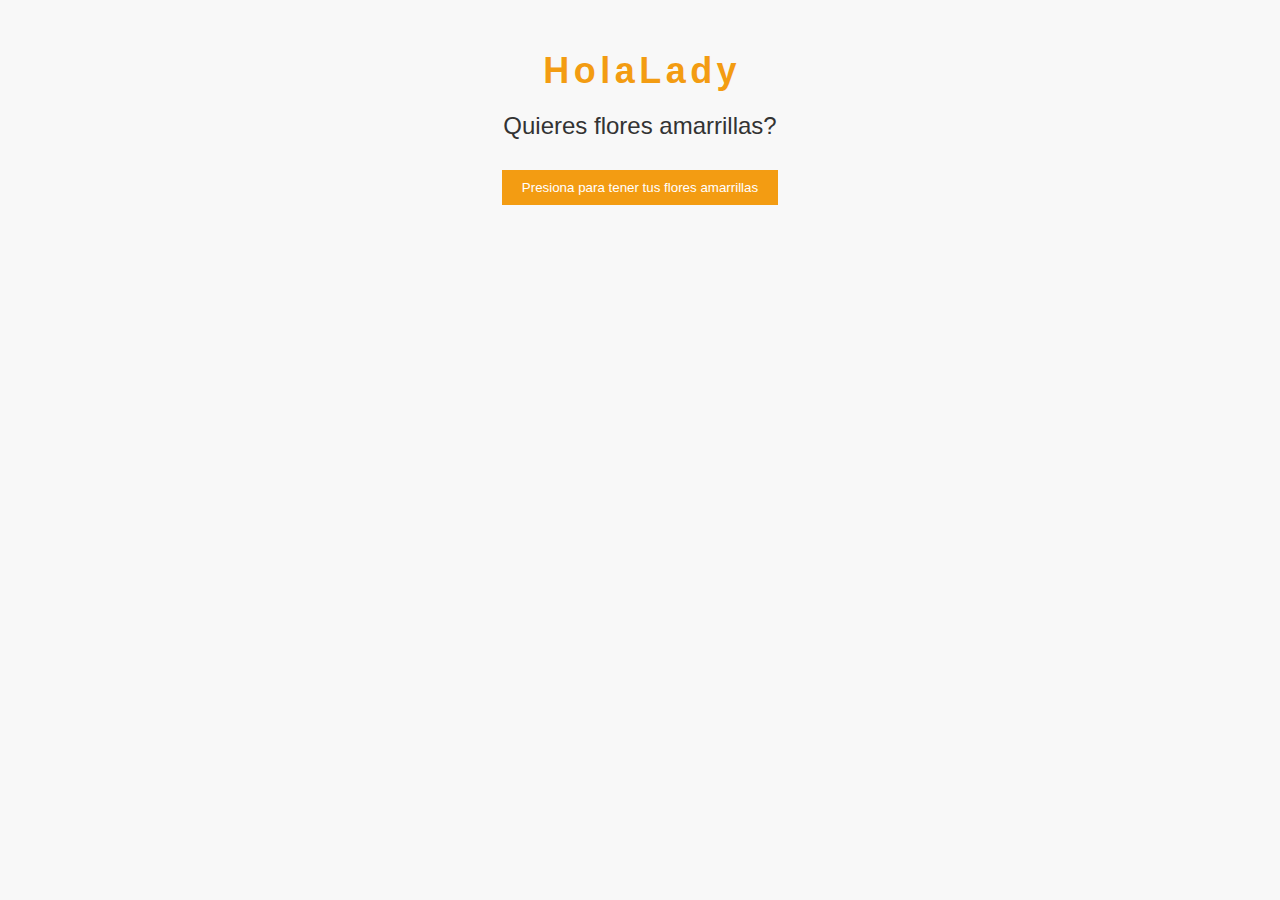
<file: index.html>
<!DOCTYPE html>
<html lang="en">
<head>
    <meta charset="UTF-8">
    <meta name="viewport" content="width=device-width, initial-scale=1.0">
    <title>Bienvenida</title>
    <link rel="stylesheet" href="estilos.css">
</head>
<body>
    <div class="greetings">
        <span>H</span>
        <span>o</span>
        <span>l</span>
        <span>a</span>
        <span>L</span>
        <span>a</span>
        <span>d</span>
        <span>y</span>
    </div>
    <div class="description">
        <span>Quieres flores amarrillas?</span>
    </div>
    <div class="button">
        <button class="botones">
            <a href="flores.html" style="color: white;">Presiona para tener tus flores amarrillas</a>
        </button>
    </div>
</body>
</html>
</file>
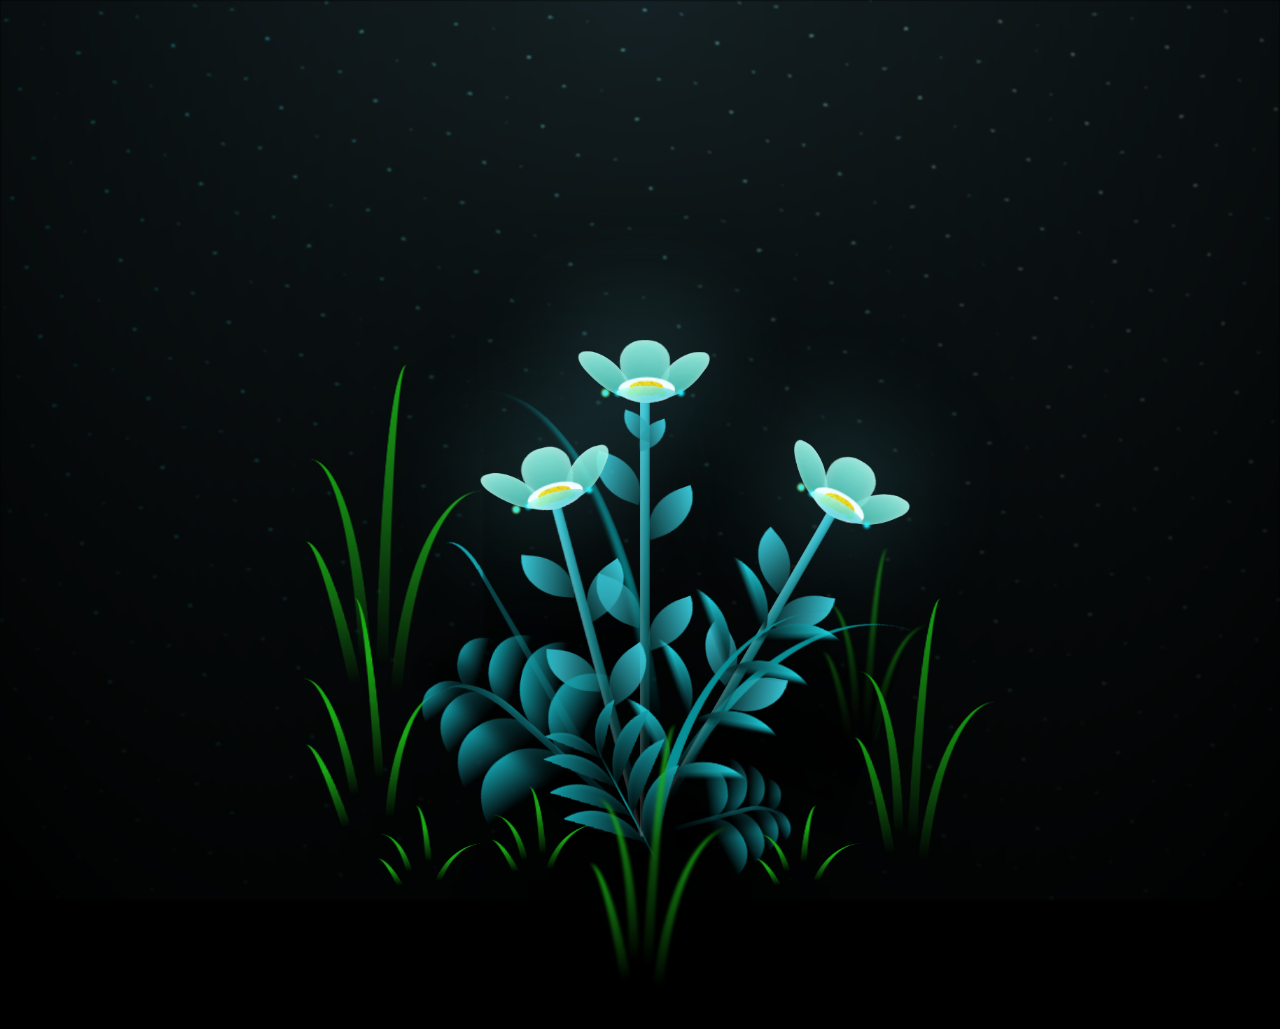
<file: flores.html>
<!DOCTYPE html>
<html lang="en">
<head>
    <meta charset="UTF-8">
    <meta name="viewport" content="width=device-width, initial-scale=1.0">
    <title>Flores amarrillas</title>
    <link rel="stylesheet" href="styles.css">
</head>
  
<body class="not-loaded">
    <audio id="audio" autoplay>
        <source src="flores amarillas.mp3" type="audio/mpeg">
        Tu navegador no soporta el elemento de audio.
    </audio>
    <div class="night"></div>
    <div class="flowers">
      <div class="flower flower--1">
        <div class="flower__leafs flower__leafs--1">
          <div class="flower__leaf flower__leaf--1"></div>
          <div class="flower__leaf flower__leaf--2"></div>
          <div class="flower__leaf flower__leaf--3"></div>
          <div class="flower__leaf flower__leaf--4"></div>
          

          <div class="flower__white-circle"></div>
  
          <div class="flower__light flower__light--1"></div>
          <div class="flower__light flower__light--2"></div>
          <div class="flower__light flower__light--3"></div>
          <div class="flower__light flower__light--4"></div>
          <div class="flower__light flower__light--5"></div>
          <div class="flower__light flower__light--6"></div>
          <div class="flower__light flower__light--7"></div>
          <div class="flower__light flower__light--8"></div>
  
        </div>
        <div class="flower__line">
          <div class="flower__line__leaf flower__line__leaf--1"></div>
          <div class="flower__line__leaf flower__line__leaf--2"></div>
          <div class="flower__line__leaf flower__line__leaf--3"></div>
          <div class="flower__line__leaf flower__line__leaf--4"></div>
          <div class="flower__line__leaf flower__line__leaf--5"></div>
          <div class="flower__line__leaf flower__line__leaf--6"></div>
        </div>
      </div>
  
      <div class="flower flower--2">
        <div class="flower__leafs flower__leafs--2">
          <div class="flower__leaf flower__leaf--1"></div>
          <div class="flower__leaf flower__leaf--2"></div>
          <div class="flower__leaf flower__leaf--3"></div>
          <div class="flower__leaf flower__leaf--4"></div>
          <div class="flower__white-circle"></div>
  
          <div class="flower__light flower__light--1"></div>
          <div class="flower__light flower__light--2"></div>
          <div class="flower__light flower__light--3"></div>
          <div class="flower__light flower__light--4"></div>
          <div class="flower__light flower__light--5"></div>
          <div class="flower__light flower__light--6"></div>
          <div class="flower__light flower__light--7"></div>
          <div class="flower__light flower__light--8"></div>
  
        </div>
        <div class="flower__line">
          <div class="flower__line__leaf flower__line__leaf--1"></div>
          <div class="flower__line__leaf flower__line__leaf--2"></div>
          <div class="flower__line__leaf flower__line__leaf--3"></div>
          <div class="flower__line__leaf flower__line__leaf--4"></div>
        </div>
      </div>
  
      <div class="flower flower--3">
        <div class="flower__leafs flower__leafs--3">
          <div class="flower__leaf flower__leaf--1"></div>
          <div class="flower__leaf flower__leaf--2"></div>
          <div class="flower__leaf flower__leaf--3"></div>
          <div class="flower__leaf flower__leaf--4"></div>
          <div class="flower__white-circle"></div>
  
          <div class="flower__light flower__light--1"></div>
          <div class="flower__light flower__light--2"></div>
          <div class="flower__light flower__light--3"></div>
          <div class="flower__light flower__light--4"></div>
          <div class="flower__light flower__light--5"></div>
          <div class="flower__light flower__light--6"></div>
          <div class="flower__light flower__light--7"></div>
          <div class="flower__light flower__light--8"></div>
  
        </div>
        <div class="flower__line">
          <div class="flower__line__leaf flower__line__leaf--1"></div>
          <div class="flower__line__leaf flower__line__leaf--2"></div>
          <div class="flower__line__leaf flower__line__leaf--3"></div>
          <div class="flower__line__leaf flower__line__leaf--4"></div>
        </div>
      </div>
  
      <div class="grow-ans" style="--d:1.2s">
        <div class="flower__g-long">
          <div class="flower__g-long__top"></div>
          <div class="flower__g-long__bottom"></div>
        </div>
      </div>
  
      <div class="growing-grass">
        <div class="flower__grass flower__grass--1">
          <div class="flower__grass--top"></div>
          <div class="flower__grass--bottom"></div>
          <div class="flower__grass__leaf flower__grass__leaf--1"></div>
          <div class="flower__grass__leaf flower__grass__leaf--2"></div>
          <div class="flower__grass__leaf flower__grass__leaf--3"></div>
          <div class="flower__grass__leaf flower__grass__leaf--4"></div>
          <div class="flower__grass__leaf flower__grass__leaf--5"></div>
          <div class="flower__grass__leaf flower__grass__leaf--6"></div>
          <div class="flower__grass__leaf flower__grass__leaf--7"></div>
          <div class="flower__grass__leaf flower__grass__leaf--8"></div>
          <div class="flower__grass__overlay"></div>
        </div>
      </div>
  
      <div class="growing-grass">
        <div class="flower__grass flower__grass--2">
          <div class="flower__grass--top"></div>
          <div class="flower__grass--bottom"></div>
          <div class="flower__grass__leaf flower__grass__leaf--1"></div>
          <div class="flower__grass__leaf flower__grass__leaf--2"></div>
          <div class="flower__grass__leaf flower__grass__leaf--3"></div>
          <div class="flower__grass__leaf flower__grass__leaf--4"></div>
          <div class="flower__grass__leaf flower__grass__leaf--5"></div>
          <div class="flower__grass__leaf flower__grass__leaf--6"></div>
          <div class="flower__grass__leaf flower__grass__leaf--7"></div>
          <div class="flower__grass__leaf flower__grass__leaf--8"></div>
          <div class="flower__grass__overlay"></div>
        </div>
      </div>
  
      <div class="grow-ans" style="--d:2.4s">
        <div class="flower__g-right flower__g-right--1">
          <div class="leaf"></div>
        </div>
      </div>
  
      <div class="grow-ans" style="--d:2.8s">
        <div class="flower__g-right flower__g-right--2">
          <div class="leaf"></div>
        </div>
      </div>
  
      <div class="grow-ans" style="--d:2.8s">
        <div class="flower__g-front">
          <div class="flower__g-front__leaf-wrapper flower__g-front__leaf-wrapper--1">
            <div class="flower__g-front__leaf"></div>
          </div>
          <div class="flower__g-front__leaf-wrapper flower__g-front__leaf-wrapper--2">
            <div class="flower__g-front__leaf"></div>
          </div>
          <div class="flower__g-front__leaf-wrapper flower__g-front__leaf-wrapper--3">
            <div class="flower__g-front__leaf"></div>
          </div>
          <div class="flower__g-front__leaf-wrapper flower__g-front__leaf-wrapper--4">
            <div class="flower__g-front__leaf"></div>
          </div>
          <div class="flower__g-front__leaf-wrapper flower__g-front__leaf-wrapper--5">
            <div class="flower__g-front__leaf"></div>
          </div>
          <div class="flower__g-front__leaf-wrapper flower__g-front__leaf-wrapper--6">
            <div class="flower__g-front__leaf"></div>
          </div>
          <div class="flower__g-front__leaf-wrapper flower__g-front__leaf-wrapper--7">
            <div class="flower__g-front__leaf"></div>
          </div>
          <div class="flower__g-front__leaf-wrapper flower__g-front__leaf-wrapper--8">
            <div class="flower__g-front__leaf"></div>
          </div>
          <div class="flower__g-front__line"></div>
        </div>
      </div>
  
      <div class="grow-ans" style="--d:3.2s">
        <div class="flower__g-fr">
          <div class="leaf"></div>
          <div class="flower__g-fr__leaf flower__g-fr__leaf--1"></div>
          <div class="flower__g-fr__leaf flower__g-fr__leaf--2"></div>
          <div class="flower__g-fr__leaf flower__g-fr__leaf--3"></div>
          <div class="flower__g-fr__leaf flower__g-fr__leaf--4"></div>
          <div class="flower__g-fr__leaf flower__g-fr__leaf--5"></div>
          <div class="flower__g-fr__leaf flower__g-fr__leaf--6"></div>
          <div class="flower__g-fr__leaf flower__g-fr__leaf--7"></div>
          <div class="flower__g-fr__leaf flower__g-fr__leaf--8"></div>
        </div>
      </div>
  
      <div class="long-g long-g--0">
        <div class="grow-ans" style="--d:3s">
          <div class="leaf leaf--0"></div>
        </div>
        <div class="grow-ans" style="--d:2.2s">
          <div class="leaf leaf--1"></div>
        </div>
        <div class="grow-ans" style="--d:3.4s">
          <div class="leaf leaf--2"></div>
        </div>
        <div class="grow-ans" style="--d:3.6s">
          <div class="leaf leaf--3"></div>
        </div>
      </div>
  
      <div class="long-g long-g--1">
        <div class="grow-ans" style="--d:3.6s">
          <div class="leaf leaf--0"></div>
        </div>
        <div class="grow-ans" style="--d:3.8s">
          <div class="leaf leaf--1"></div>
        </div>
        <div class="grow-ans" style="--d:4s">
          <div class="leaf leaf--2"></div>
        </div>
        <div class="grow-ans" style="--d:4.2s">
          <div class="leaf leaf--3"></div>
        </div>
      </div>
  
      <div class="long-g long-g--2">
        <div class="grow-ans" style="--d:4s">
          <div class="leaf leaf--0"></div>
        </div>
        <div class="grow-ans" style="--d:4.2s">
          <div class="leaf leaf--1"></div>
        </div>
        <div class="grow-ans" style="--d:4.4s">
          <div class="leaf leaf--2"></div>
        </div>
        <div class="grow-ans" style="--d:4.6s">
          <div class="leaf leaf--3"></div>
        </div>
      </div>
  
      <div class="long-g long-g--3">
        <div class="grow-ans" style="--d:4s">
          <div class="leaf leaf--0"></div>
        </div>
        <div class="grow-ans" style="--d:4.2s">
          <div class="leaf leaf--1"></div>
        </div>
        <div class="grow-ans" style="--d:3s">
          <div class="leaf leaf--2"></div>
        </div>
        <div class="grow-ans" style="--d:3.6s">
          <div class="leaf leaf--3"></div>
        </div>
      </div>
  
      <div class="long-g long-g--4">
        <div class="grow-ans" style="--d:4s">
          <div class="leaf leaf--0"></div>
        </div>
        <div class="grow-ans" style="--d:4.2s">
          <div class="leaf leaf--1"></div>
        </div>
        <div class="grow-ans" style="--d:3s">
          <div class="leaf leaf--2"></div>
        </div>
        <div class="grow-ans" style="--d:3.6s">
          <div class="leaf leaf--3"></div>
        </div>
      </div>
  
      <div class="long-g long-g--5">
        <div class="grow-ans" style="--d:4s">
          <div class="leaf leaf--0"></div>
        </div>
        <div class="grow-ans" style="--d:4.2s">
          <div class="leaf leaf--1"></div>
        </div>
        <div class="grow-ans" style="--d:3s">
          <div class="leaf leaf--2"></div>
        </div>
        <div class="grow-ans" style="--d:3.6s">
          <div class="leaf leaf--3"></div>
        </div>
      </div>
  
      <div class="long-g long-g--6">
        <div class="grow-ans" style="--d:4.2s">
          <div class="leaf leaf--0"></div>
        </div>
        <div class="grow-ans" style="--d:4.4s">
          <div class="leaf leaf--1"></div>
        </div>
        <div class="grow-ans" style="--d:4.6s">
          <div class="leaf leaf--2"></div>
        </div>
        <div class="grow-ans" style="--d:4.8s">
          <div class="leaf leaf--3"></div>
        </div>
      </div>
  
      <div class="long-g long-g--7">
        <div class="grow-ans" style="--d:3s">
          <div class="leaf leaf--0"></div>
        </div>
        <div class="grow-ans" style="--d:3.2s">
          <div class="leaf leaf--1"></div>
        </div>
        <div class="grow-ans" style="--d:3.5s">
          <div class="leaf leaf--2"></div>
        </div>
        <div class="grow-ans" style="--d:3.6s">
          <div class="leaf leaf--3"></div>
        </div>
      </div>
    </div>
    <script src="scripts.js"></script>
  </body>

</html>
</file>
<file: estilos.css>
body {
    font-family: Arial, sans-serif;
    background-color: #f8f8f8;
    margin: 0;
    padding: 0;
}

.greetings {
    text-align: center;
    margin-top: 50px;
}

.greetings span {
    font-size: 36px;
    font-weight: bold;
    color: #f39c12; /* Color amarillo */
}

.description {
    text-align: center;
    margin-top: 20px;
}

.description span {
    font-size: 24px;
    color: #333; /* Color gris oscuro */
}

.button {
    text-align: center;
    margin-top: 30px;
}

.botones {
    background-color: #f39c12; /* Color amarillo */
    border: none;
    padding: 10px 20px;
    cursor: pointer;
    transition: background-color 0.3s ease;
}

.botones:hover {
    background-color: #e67e22; /* Color naranja */
}

.botones a {
    text-decoration: none;
    color: white;
}
</file>
<file: styles.css>
*,
*::after,
*::before {
  padding: 0;
  margin: 0;
  box-sizing: border-box;
}

:root {
  --dark-color: #000;
}

body {
  display: flex;
  align-items: flex-end;
  justify-content: center;
  min-height: 100vh;
  background-color: var(--dark-color);
  overflow: hidden;
  perspective: 1000px;
}

.night {
  position: fixed;
  left: 50%;
  top: 0;
  transform: translateX(-50%);
  width: 100%;
  height: 100%;
  filter: blur(0.1vmin);
  background-image: radial-gradient(ellipse at top, transparent 0%, var(--dark-color)), radial-gradient(ellipse at bottom, var(--dark-color), rgba(145, 233, 255, 0.2)), repeating-linear-gradient(220deg, black 0px, black 19px, transparent 19px, transparent 22px), repeating-linear-gradient(189deg, black 0px, black 19px, transparent 19px, transparent 22px), repeating-linear-gradient(148deg, black 0px, black 19px, transparent 19px, transparent 22px), linear-gradient(90deg, #00fffa, #f0f0f0);
}

.flowers {
  position: relative;
  transform: scale(0.7);
}

.flower {
  position: absolute;
  bottom: 10vmin;
  transform-origin: bottom center;
  z-index: 10;
  --fl-speed: 0.8s;
}
.flower--1 {
  animation: moving-flower-1 4s linear infinite;
}
.flower--1 .flower__line {
  height: 70vmin;
  animation-delay: 0.3s;
}
.flower--1 .flower__line__leaf--1 {
  animation: blooming-leaf-right var(--fl-speed) 1.6s backwards;
}
.flower--1 .flower__line__leaf--2 {
  animation: blooming-leaf-right var(--fl-speed) 1.4s backwards;
}
.flower--1 .flower__line__leaf--3 {
  animation: blooming-leaf-left var(--fl-speed) 1.2s backwards;
}
.flower--1 .flower__line__leaf--4 {
  animation: blooming-leaf-left var(--fl-speed) 1s backwards;
}
.flower--1 .flower__line__leaf--5 {
  animation: blooming-leaf-right var(--fl-speed) 1.8s backwards;
}
.flower--1 .flower__line__leaf--6 {
  animation: blooming-leaf-left var(--fl-speed) 2s backwards;
}
.flower--2 {
  left: 50%;
  transform: rotate(30deg);
  animation: moving-flower-2 4s linear infinite;
}
.flower--2 .flower__line {
  height: 60vmin;
  animation-delay: 0.8s;
}
.flower--2 .flower__line__leaf--1 {
  animation: blooming-leaf-right var(--fl-speed) 1.9s backwards;
}
.flower--2 .flower__line__leaf--2 {
  animation: blooming-leaf-right var(--fl-speed) 1.7s backwards;
}
.flower--2 .flower__line__leaf--3 {
  animation: blooming-leaf-left var(--fl-speed) 1.5s backwards;
}
.flower--2 .flower__line__leaf--4 {
  animation: blooming-leaf-left var(--fl-speed) 1.3s backwards;
}
.flower--3 {
  left: 50%;
  transform: rotate(-15deg);
  animation: moving-flower-3 4s linear infinite;
}
.flower--3 .flower__line {
  animation-delay: 0.9s;
}
.flower--3 .flower__line__leaf--1 {
  animation: blooming-leaf-right var(--fl-speed) 2.5s backwards;
}
.flower--3 .flower__line__leaf--2 {
  animation: blooming-leaf-right var(--fl-speed) 2.3s backwards;
}
.flower--3 .flower__line__leaf--3 {
  animation: blooming-leaf-left var(--fl-speed) 2.1s backwards;
}
.flower--3 .flower__line__leaf--4 {
  animation: blooming-leaf-left var(--fl-speed) 1.9s backwards;
}
.flower__leafs {
  position: relative;
  animation: blooming-flower 2s backwards;
}
.flower__leafs--1 {
  animation-delay: 1.1s;
}
.flower__leafs--2 {
  animation-delay: 1.4s;
}
.flower__leafs--3 {
  animation-delay: 1.7s;
}
.flower__leafs::after {
  content: "";
  position: absolute;
  left: 0;
  top: 0;
  transform: translate(-50%, -100%);
  width: 8vmin;
  height: 8vmin;
  background-color: #6bf0ff;
  filter: blur(10vmin);
}
.flower__leaf {
  position: absolute;
  bottom: 0;
  left: 50%;
  width: 8vmin;
  height: 11vmin;
  border-radius: 51% 49% 47% 53%/44% 45% 55% 69%;
  background-color: #65e6cc;
  background-image: linear-gradient(to top, #40bbab, #a7ffee);
  transform-origin: bottom center;
  opacity: 0.9;
  box-shadow: inset 0 0 2vmin rgba(255, 255, 255, 0.5);
}
.flower__leaf--1 {
  transform: translate(-10%, 1%) rotateY(40deg) rotateX(-50deg);
}
.flower__leaf--2 {
  transform: translate(-50%, -4%) rotateX(40deg);
}
.flower__leaf--3 {
  transform: translate(-90%, 0%) rotateY(45deg) rotateX(50deg);
}
.flower__leaf--4 {
  width: 8vmin;
  height: 8vmin;
  transform-origin: bottom left;
  border-radius: 4vmin 10vmin 4vmin 4vmin;
  transform: translate(0%, 18%) rotateX(70deg) rotate(-43deg);
  background-image: linear-gradient(to top, #39c6d6, #a7ffee);
  z-index: 1;
  opacity: 0.8;
}
.flower__white-circle {
  position: absolute;
  left: -3.5vmin;
  top: -3vmin;
  width: 9vmin;
  height: 4vmin;
  border-radius: 50%;
  background-color: #fff;
}
.flower__white-circle::after {
  content: "";
  position: absolute;
  left: 50%;
  top: 45%;
  transform: translate(-50%, -50%);
  width: 60%;
  height: 60%;
  border-radius: inherit;
  background-image: repeating-linear-gradient(135deg, rgba(0, 0, 0, 0.03) 0px, rgba(0, 0, 0, 0.03) 1px, transparent 1px, transparent 12px), repeating-linear-gradient(45deg, rgba(0, 0, 0, 0.03) 0px, rgba(0, 0, 0, 0.03) 1px, transparent 1px, transparent 12px), repeating-linear-gradient(67.5deg, rgba(0, 0, 0, 0.03) 0px, rgba(0, 0, 0, 0.03) 1px, transparent 1px, transparent 12px), repeating-linear-gradient(135deg, rgba(0, 0, 0, 0.03) 0px, rgba(0, 0, 0, 0.03) 1px, transparent 1px, transparent 12px), repeating-linear-gradient(45deg, rgba(0, 0, 0, 0.03) 0px, rgba(0, 0, 0, 0.03) 1px, transparent 1px, transparent 12px), repeating-linear-gradient(112.5deg, rgba(0, 0, 0, 0.03) 0px, rgba(0, 0, 0, 0.03) 1px, transparent 1px, transparent 12px), repeating-linear-gradient(112.5deg, rgba(0, 0, 0, 0.03) 0px, rgba(0, 0, 0, 0.03) 1px, transparent 1px, transparent 12px), repeating-linear-gradient(45deg, rgba(0, 0, 0, 0.03) 0px, rgba(0, 0, 0, 0.03) 1px, transparent 1px, transparent 12px), repeating-linear-gradient(22.5deg, rgba(0, 0, 0, 0.03) 0px, rgba(0, 0, 0, 0.03) 1px, transparent 1px, transparent 12px), repeating-linear-gradient(45deg, rgba(0, 0, 0, 0.03) 0px, rgba(0, 0, 0, 0.03) 1px, transparent 1px, transparent 12px), repeating-linear-gradient(22.5deg, rgba(0, 0, 0, 0.03) 0px, rgba(0, 0, 0, 0.03) 1px, transparent 1px, transparent 12px), repeating-linear-gradient(135deg, rgba(0, 0, 0, 0.03) 0px, rgba(0, 0, 0, 0.03) 1px, transparent 1px, transparent 12px), repeating-linear-gradient(157.5deg, rgba(0, 0, 0, 0.03) 0px, rgba(0, 0, 0, 0.03) 1px, transparent 1px, transparent 12px), repeating-linear-gradient(67.5deg, rgba(0, 0, 0, 0.03) 0px, rgba(0, 0, 0, 0.03) 1px, transparent 1px, transparent 12px), repeating-linear-gradient(67.5deg, rgba(0, 0, 0, 0.03) 0px, rgba(0, 0, 0, 0.03) 1px, transparent 1px, transparent 12px), linear-gradient(90deg, #ffeb12, #ffce00);
}
.flower__line {
  height: 55vmin;
  width: 1.5vmin;
  background-image: linear-gradient(to left, rgba(0, 0, 0, 0.2), transparent, rgba(255, 255, 255, 0.2)), linear-gradient(to top, transparent 10%, #14757a, #39c6d6);
  box-shadow: inset 0 0 2px rgba(0, 0, 0, 0.5);
  animation: grow-flower-tree 4s backwards;
}
.flower__line__leaf {
  --w: 7vmin;
  --h: calc(var(--w) + 2vmin);
  position: absolute;
  top: 20%;
  left: 90%;
  width: var(--w);
  height: var(--h);
  border-top-right-radius: var(--h);
  border-bottom-left-radius: var(--h);
  background-image: linear-gradient(to top, rgba(20, 117, 122, 0.4), #39c6d6);
}
.flower__line__leaf--1 {
  transform: rotate(70deg) rotateY(30deg);
}
.flower__line__leaf--2 {
  top: 45%;
  transform: rotate(70deg) rotateY(30deg);
}
.flower__line__leaf--3, .flower__line__leaf--4, .flower__line__leaf--6 {
  border-top-right-radius: 0;
  border-bottom-left-radius: 0;
  border-top-left-radius: var(--h);
  border-bottom-right-radius: var(--h);
  left: -460%;
  top: 12%;
  transform: rotate(-70deg) rotateY(30deg);
}
.flower__line__leaf--4 {
  top: 40%;
}
.flower__line__leaf--5 {
  top: 0;
  transform-origin: left;
  transform: rotate(70deg) rotateY(30deg) scale(0.6);
}
.flower__line__leaf--6 {
  top: -2%;
  left: -450%;
  transform-origin: right;
  transform: rotate(-70deg) rotateY(30deg) scale(0.6);
}
.flower__light {
  position: absolute;
  bottom: 0vmin;
  width: 1vmin;
  height: 1vmin;
  background-color: #fffb00;
  border-radius: 50%;
  filter: blur(0.2vmin);
  animation: light-ans 4s linear infinite backwards;
}
.flower__light:nth-child(odd) {
  background-color: #23f0ff;
}
.flower__light--1 {
  left: -2vmin;
  animation-delay: 1s;
}
.flower__light--2 {
  left: 3vmin;
  animation-delay: 0.5s;
}
.flower__light--3 {
  left: -6vmin;
  animation-delay: 0.3s;
}
.flower__light--4 {
  left: 6vmin;
  animation-delay: 0.9s;
}
.flower__light--5 {
  left: -1vmin;
  animation-delay: 1.5s;
}
.flower__light--6 {
  left: -4vmin;
  animation-delay: 3s;
}
.flower__light--7 {
  left: 3vmin;
  animation-delay: 2s;
}
.flower__light--8 {
  left: -6vmin;
  animation-delay: 3.5s;
}
.flower__grass {
  --c: #159faa;
  --line-w: 1.5vmin;
  position: absolute;
  bottom: 12vmin;
  left: -7vmin;
  display: flex;
  flex-direction: column;
  align-items: flex-end;
  z-index: 20;
  transform-origin: bottom center;
  transform: rotate(-48deg) rotateY(40deg);
}
.flower__grass--1 {
  animation: moving-grass 2s linear infinite;
}
.flower__grass--2 {
  left: 2vmin;
  bottom: 10vmin;
  transform: scale(0.5) rotate(75deg) rotateX(10deg) rotateY(-200deg);
  opacity: 0.8;
  z-index: 0;
  animation: moving-grass--2 1.5s linear infinite;
}
.flower__grass--top {
  width: 7vmin;
  height: 10vmin;
  border-top-right-radius: 100%;
  border-right: var(--line-w) solid var(--c);
  transform-origin: bottom center;
  transform: rotate(-2deg);
}
.flower__grass--bottom {
  margin-top: -2px;
  width: var(--line-w);
  height: 25vmin;
  background-image: linear-gradient(to top, transparent, var(--c));
}
.flower__grass__leaf {
  --size: 10vmin;
  position: absolute;
  width: calc(var(--size) * 2.1);
  height: var(--size);
  border-top-left-radius: var(--size);
  border-top-right-radius: var(--size);
  background-image: linear-gradient(to top, transparent, transparent 30%, var(--c));
  z-index: 100;
}
.flower__grass__leaf--1 {
  top: -6%;
  left: 30%;
  --size: 6vmin;
  transform: rotate(-20deg);
  animation: growing-grass-ans--1 2s 2.6s backwards;
}
@keyframes growing-grass-ans--1 {
  0% {
    transform-origin: bottom left;
    transform: rotate(-20deg) scale(0);
  }
}
.flower__grass__leaf--2 {
  top: -5%;
  left: -110%;
  --size: 6vmin;
  transform: rotate(10deg);
  animation: growing-grass-ans--2 2s 2.4s linear backwards;
}
@keyframes growing-grass-ans--2 {
  0% {
    transform-origin: bottom right;
    transform: rotate(10deg) scale(0);
  }
}
.flower__grass__leaf--3 {
  top: 5%;
  left: 60%;
  --size: 8vmin;
  transform: rotate(-18deg) rotateX(-20deg);
  animation: growing-grass-ans--3 2s 2.2s linear backwards;
}
@keyframes growing-grass-ans--3 {
  0% {
    transform-origin: bottom left;
    transform: rotate(-18deg) rotateX(-20deg) scale(0);
  }
}
.flower__grass__leaf--4 {
  top: 6%;
  left: -135%;
  --size: 8vmin;
  transform: rotate(2deg);
  animation: growing-grass-ans--4 2s 2s linear backwards;
}
@keyframes growing-grass-ans--4 {
  0% {
    transform-origin: bottom right;
    transform: rotate(2deg) scale(0);
  }
}
.flower__grass__leaf--5 {
  top: 20%;
  left: 60%;
  --size: 10vmin;
  transform: rotate(-24deg) rotateX(-20deg);
  animation: growing-grass-ans--5 2s 1.8s linear backwards;
}
@keyframes growing-grass-ans--5 {
  0% {
    transform-origin: bottom left;
    transform: rotate(-24deg) rotateX(-20deg) scale(0);
  }
}
.flower__grass__leaf--6 {
  top: 22%;
  left: -180%;
  --size: 10vmin;
  transform: rotate(10deg);
  animation: growing-grass-ans--6 2s 1.6s linear backwards;
}
@keyframes growing-grass-ans--6 {
  0% {
    transform-origin: bottom right;
    transform: rotate(10deg) scale(0);
  }
}
.flower__grass__leaf--7 {
  top: 39%;
  left: 70%;
  --size: 10vmin;
  transform: rotate(-10deg);
  animation: growing-grass-ans--7 2s 1.4s linear backwards;
}
@keyframes growing-grass-ans--7 {
  0% {
    transform-origin: bottom left;
    transform: rotate(-10deg) scale(0);
  }
}
.flower__grass__leaf--8 {
  top: 40%;
  left: -215%;
  --size: 11vmin;
  transform: rotate(10deg);
  animation: growing-grass-ans--8 2s 1.2s linear backwards;
}
@keyframes growing-grass-ans--8 {
  0% {
    transform-origin: bottom right;
    transform: rotate(10deg) scale(0);
  }
}
.flower__grass__overlay {
  position: absolute;
  top: -10%;
  right: 0%;
  width: 100%;
  height: 100%;
  background-color: rgba(0, 0, 0, 0.6);
  filter: blur(1.5vmin);
  z-index: 100;
}
.flower__g-long {
  --w: 2vmin;
  --h: 6vmin;
  --c: #159faa;
  position: absolute;
  bottom: 10vmin;
  left: -3vmin;
  transform-origin: bottom center;
  transform: rotate(-30deg) rotateY(-20deg);
  display: flex;
  flex-direction: column;
  align-items: flex-end;
  animation: flower-g-long-ans 3s linear infinite;
}
@keyframes flower-g-long-ans {
  0%, 100% {
    transform: rotate(-30deg) rotateY(-20deg);
  }
  50% {
    transform: rotate(-32deg) rotateY(-20deg);
  }
}
.flower__g-long__top {
  top: calc(var(--h) * -1);
  width: calc(var(--w) + 1vmin);
  height: var(--h);
  border-top-right-radius: 100%;
  border-right: 0.7vmin solid var(--c);
  transform: translate(-0.7vmin, 1vmin);
}
.flower__g-long__bottom {
  width: var(--w);
  height: 50vmin;
  transform-origin: bottom center;
  background-image: linear-gradient(to top, transparent 30%, var(--c));
  box-shadow: inset 0 0 2px rgba(0, 0, 0, 0.5);
  clip-path: polygon(35% 0, 65% 1%, 100% 100%, 0% 100%);
}
.flower__g-right {
  position: absolute;
  bottom: 6vmin;
  left: -2vmin;
  transform-origin: bottom left;
  transform: rotate(20deg);
}
.flower__g-right .leaf {
  width: 30vmin;
  height: 50vmin;
  border-top-left-radius: 100%;
  border-left: 2vmin solid #079097;
  background-image: linear-gradient(to bottom, transparent, var(--dark-color) 60%);
  mask-image: linear-gradient(to top, transparent 30%, #079097 60%);
}
.flower__g-right--1 {
  animation: flower-g-right-ans 2.5s linear infinite;
}
.flower__g-right--2 {
  left: 5vmin;
  transform: rotateY(-180deg);
  animation: flower-g-right-ans--2 3s linear infinite;
}
.flower__g-right--2 .leaf {
  height: 75vmin;
  filter: blur(0.3vmin);
  opacity: 0.8;
}
@keyframes flower-g-right-ans {
  0%, 100% {
    transform: rotate(20deg);
  }
  50% {
    transform: rotate(24deg) rotateX(-20deg);
  }
}
@keyframes flower-g-right-ans--2 {
  0%, 100% {
    transform: rotateY(-180deg) rotate(0deg) rotateX(-20deg);
  }
  50% {
    transform: rotateY(-180deg) rotate(6deg) rotateX(-20deg);
  }
}
.flower__g-front {
  position: absolute;
  bottom: 6vmin;
  left: 2.5vmin;
  z-index: 100;
  transform-origin: bottom center;
  transform: rotate(-28deg) rotateY(30deg) scale(1.04);
  animation: flower__g-front-ans 2s linear infinite;
}
@keyframes flower__g-front-ans {
  0%, 100% {
    transform: rotate(-28deg) rotateY(30deg) scale(1.04);
  }
  50% {
    transform: rotate(-35deg) rotateY(40deg) scale(1.04);
  }
}
.flower__g-front__line {
  width: 0.3vmin;
  height: 20vmin;
  background-image: linear-gradient(to top, transparent, #079097, transparent 100%);
  position: relative;
}
.flower__g-front__leaf-wrapper {
  position: absolute;
  top: 0;
  left: 0;
  transform-origin: bottom left;
  transform: rotate(10deg);
}
.flower__g-front__leaf-wrapper:nth-child(even) {
  left: 0vmin;
  transform: rotateY(-180deg) rotate(5deg);
  animation: flower__g-front__leaf-left-ans 1s ease-in backwards;
}
.flower__g-front__leaf-wrapper:nth-child(odd) {
  animation: flower__g-front__leaf-ans 1s ease-in backwards;
}
.flower__g-front__leaf-wrapper--1 {
  top: -8vmin;
  transform: scale(0.7);
  animation: flower__g-front__leaf-ans 1s 5.5s ease-in backwards !important;
}
.flower__g-front__leaf-wrapper--2 {
  top: -8vmin;
  transform: rotateY(-180deg) scale(0.7) !important;
  animation: flower__g-front__leaf-left-ans-2 1s 4.6s ease-in backwards !important;
}
.flower__g-front__leaf-wrapper--3 {
  top: -3vmin;
  animation: flower__g-front__leaf-ans 1s 4.6s ease-in backwards;
}
.flower__g-front__leaf-wrapper--4 {
  top: -3vmin;
  transform: rotateY(-180deg) scale(0.9) !important;
  animation: flower__g-front__leaf-left-ans-2 1s 4.6s ease-in backwards !important;
}
@keyframes flower__g-front__leaf-left-ans-2 {
  0% {
    transform: rotateY(-180deg) scale(0);
  }
}
.flower__g-front__leaf-wrapper--5, .flower__g-front__leaf-wrapper--6 {
  top: 2vmin;
}
.flower__g-front__leaf-wrapper--7, .flower__g-front__leaf-wrapper--8 {
  top: 6.5vmin;
}
.flower__g-front__leaf-wrapper--2 {
  animation-delay: 5.2s !important;
}
.flower__g-front__leaf-wrapper--3 {
  animation-delay: 4.9s !important;
}
.flower__g-front__leaf-wrapper--5 {
  animation-delay: 4.3s !important;
}
.flower__g-front__leaf-wrapper--6 {
  animation-delay: 4.1s !important;
}
.flower__g-front__leaf-wrapper--7 {
  animation-delay: 3.8s !important;
}
.flower__g-front__leaf-wrapper--8 {
  animation-delay: 3.5s !important;
}
@keyframes flower__g-front__leaf-ans {
  0% {
    transform: rotate(10deg) scale(0);
  }
}
@keyframes flower__g-front__leaf-left-ans {
  0% {
    transform: rotateY(-180deg) rotate(5deg) scale(0);
  }
}
.flower__g-front__leaf {
  width: 10vmin;
  height: 10vmin;
  border-radius: 100% 0% 0% 100%/100% 100% 0% 0%;
  box-shadow: inset 0 2px 1vmin rgba(44, 238, 252, 0.2);
  background-image: linear-gradient(to bottom left, transparent, var(--dark-color)), linear-gradient(to bottom right, #159faa 50%, transparent 50%, transparent);
  -webkit-mask-image: linear-gradient(to bottom right, #159faa 50%, transparent 50%, transparent);
  mask-image: linear-gradient(to bottom right, #159faa 50%, transparent 50%, transparent);
}
.flower__g-fr {
  position: absolute;
  bottom: -4vmin;
  left: vmin;
  transform-origin: bottom left;
  z-index: 10;
  animation: flower__g-fr-ans 2s linear infinite;
}
@keyframes flower__g-fr-ans {
  0%, 100% {
    transform: rotate(2deg);
  }
  50% {
    transform: rotate(4deg);
  }
}
.flower__g-fr .leaf {
  width: 30vmin;
  height: 50vmin;
  border-top-left-radius: 100%;
  border-left: 2vmin solid #079097;
  mask-image: linear-gradient(to top, transparent 25%, #079097 50%);
  position: relative;
  z-index: 1;
}
.flower__g-fr__leaf {
  position: absolute;
  top: 0;
  left: 0;
  width: 10vmin;
  height: 10vmin;
  border-radius: 100% 0% 0% 100%/100% 100% 0% 0%;
  box-shadow: inset 0 2px 1vmin rgba(44, 238, 252, 0.2);
  background-image: linear-gradient(to bottom left, transparent, var(--dark-color) 98%), linear-gradient(to bottom right, #23f0ff 45%, transparent 50%, transparent);
  mask-image: linear-gradient(135deg, #159faa 40%, transparent 50%, transparent);
}
.flower__g-fr__leaf--1 {
  left: 20vmin;
  transform: rotate(45deg);
  animation: flower__g-fr-leaft-ans-1 0.5s 5.2s linear backwards;
}
@keyframes flower__g-fr-leaft-ans-1 {
  0% {
    transform-origin: left;
    transform: rotate(45deg) scale(0);
  }
}
.flower__g-fr__leaf--2 {
  left: 12vmin;
  top: -7vmin;
  transform: rotate(25deg) rotateY(-180deg);
  animation: flower__g-fr-leaft-ans-6 0.5s 5s linear backwards;
}
.flower__g-fr__leaf--3 {
  left: 15vmin;
  top: 6vmin;
  transform: rotate(55deg);
  animation: flower__g-fr-leaft-ans-5 0.5s 4.8s linear backwards;
}
.flower__g-fr__leaf--4 {
  left: 6vmin;
  top: -2vmin;
  transform: rotate(25deg) rotateY(-180deg);
  animation: flower__g-fr-leaft-ans-6 0.5s 4.6s linear backwards;
}
.flower__g-fr__leaf--5 {
  left: 10vmin;
  top: 14vmin;
  transform: rotate(55deg);
  animation: flower__g-fr-leaft-ans-5 0.5s 4.4s linear backwards;
}
@keyframes flower__g-fr-leaft-ans-5 {
  0% {
    transform-origin: left;
    transform: rotate(55deg) scale(0);
  }
}
.flower__g-fr__leaf--6 {
  left: 0vmin;
  top: 6vmin;
  transform: rotate(25deg) rotateY(-180deg);
  animation: flower__g-fr-leaft-ans-6 0.5s 4.2s linear backwards;
}
@keyframes flower__g-fr-leaft-ans-6 {
  0% {
    transform-origin: right;
    transform: rotate(25deg) rotateY(-180deg) scale(0);
  }
}
.flower__g-fr__leaf--7 {
  left: 5vmin;
  top: 22vmin;
  transform: rotate(45deg);
  animation: flower__g-fr-leaft-ans-7 0.5s 4s linear backwards;
}
@keyframes flower__g-fr-leaft-ans-7 {
  0% {
    transform-origin: left;
    transform: rotate(45deg) scale(0);
  }
}
.flower__g-fr__leaf--8 {
  left: -4vmin;
  top: 15vmin;
  transform: rotate(15deg) rotateY(-180deg);
  animation: flower__g-fr-leaft-ans-8 0.5s 3.8s linear backwards;
}
@keyframes flower__g-fr-leaft-ans-8 {
  0% {
    transform-origin: right;
    transform: rotate(15deg) rotateY(-180deg) scale(0);
  }
}

.long-g {
  position: absolute;
  bottom: 25vmin;
  left: -42vmin;
  transform-origin: bottom left;
}
.long-g--1 {
  bottom: 0vmin;
  transform: scale(0.8) rotate(-5deg);
}
.long-g--1 .leaf {
mask-image: linear-gradient(to top, transparent 40%, #079097 80%) !important;
}
.long-g--1 .leaf--1 {
  --w: 5vmin;
  --h: 60vmin;
  left: -2vmin;
  transform: rotate(3deg) rotateY(-180deg);
}
.long-g--2, .long-g--3 {
  bottom: -3vmin;
  left: -35vmin;
  transform-origin: center;
  transform: scale(0.6) rotateX(60deg);
}
.long-g--2 .leaf, .long-g--3 .leaf {
  mask-image: linear-gradient(to top, transparent 50%, #079097 80%) !important;
}
.long-g--2 .leaf--1, .long-g--3 .leaf--1 {
  left: -1vmin;
  transform: rotateY(-180deg);
}
.long-g--3 {
  left: -17vmin;
  bottom: 0vmin;
}
.long-g--3 .leaf {
  mask-image: linear-gradient(to top, transparent 40%, #079097 80%) !important;
}
.long-g--4 {
  left: 25vmin;
  bottom: -3vmin;
  transform-origin: center;
  transform: scale(0.6) rotateX(60deg);
}
.long-g--4 .leaf {
  mask-image: linear-gradient(to top, transparent 50%, #079097 80%) !important;
}
.long-g--5 {
  left: 42vmin;
  bottom: 0vmin;
  transform: scale(0.8) rotate(2deg);
}
.long-g--6 {
  left: 0vmin;
  bottom: -20vmin;
  z-index: 100;
  filter: blur(0.3vmin);
  transform: scale(0.8) rotate(2deg);
}
.long-g--7 {
  left: 35vmin;
  bottom: 20vmin;
  z-index: -1;
  filter: blur(0.3vmin);
  transform: scale(0.6) rotate(2deg);
  opacity: 0.7;
}
.long-g .leaf {
  --w: 15vmin;
  --h: 40vmin;
  --c: #1aaa15;
  position: absolute;
  bottom: 0;
  width: var(--w);
  height: var(--h);
  border-top-left-radius: 100%;
  border-left: 2vmin solid var(--c);
  mask-image: linear-gradient(to top, transparent 20%, var(--dark-color));
  transform-origin: bottom center;
}
.long-g .leaf--0 {
  left: 2vmin;
  animation: leaf-ans-1 4s linear infinite;
}
.long-g .leaf--1 {
  --w: 5vmin;
  --h: 60vmin;
  animation: leaf-ans-1 4s linear infinite;
}
.long-g .leaf--2 {
  --w: 10vmin;
  --h: 40vmin;
  left: -0.5vmin;
  bottom: 5vmin;
  transform-origin: bottom left;
  transform: rotateY(-180deg);
  animation: leaf-ans-2 3s linear infinite;
}
.long-g .leaf--3 {
  --w: 5vmin;
  --h: 30vmin;
  left: -1vmin;
  bottom: 3.2vmin;
  transform-origin: bottom left;
  transform: rotate(-10deg) rotateY(-180deg);
  animation: leaf-ans-3 3s linear infinite;
}

@keyframes leaf-ans-1 {
  0%, 100% {
    transform: rotate(-5deg) scale(1);
  }
  50% {
    transform: rotate(5deg) scale(1.1);
  }
}
@keyframes leaf-ans-2 {
  0%, 100% {
    transform: rotateY(-180deg) rotate(5deg);
  }
  50% {
    transform: rotateY(-180deg) rotate(0deg) scale(1.1);
  }
}
@keyframes leaf-ans-3 {
  0%, 100% {
    transform: rotate(-10deg) rotateY(-180deg);
  }
  50% {
    transform: rotate(-20deg) rotateY(-180deg);
  }
}
.grow-ans {
  animation: grow-ans 2s var(--d) backwards;
}

@keyframes grow-ans {
  0% {
    transform: scale(0);
    opacity: 0;
  }
}
@keyframes light-ans {
  0% {
    opacity: 0;
    transform: translateY(0vmin);
  }
  25% {
    opacity: 1;
    transform: translateY(-5vmin) translateX(-2vmin);
  }
  50% {
    opacity: 1;
    transform: translateY(-15vmin) translateX(2vmin);
    filter: blur(0.2vmin);
  }
  75% {
    transform: translateY(-20vmin) translateX(-2vmin);
    filter: blur(0.2vmin);
  }
  100% {
    transform: translateY(-30vmin);
    opacity: 0;
    filter: blur(1vmin);
  }
}
@keyframes moving-flower-1 {
  0%, 100% {
    transform: rotate(2deg);
  }
  50% {
    transform: rotate(-2deg);
  }
}
@keyframes moving-flower-2 {
  0%, 100% {
    transform: rotate(18deg);
  }
  50% {
    transform: rotate(14deg);
  }
}
@keyframes moving-flower-3 {
  0%, 100% {
    transform: rotate(-18deg);
  }
  50% {
    transform: rotate(-20deg) rotateY(-10deg);
  }
}
@keyframes blooming-leaf-right {
  0% {
    transform-origin: left;
    transform: rotate(70deg) rotateY(30deg) scale(0);
  }
}
@keyframes blooming-leaf-left {
  0% {
    transform-origin: right;
    transform: rotate(-70deg) rotateY(30deg) scale(0);
  }
}
@keyframes grow-flower-tree {
  0% {
    height: 0;
    border-radius: 1vmin;
  }
}
@keyframes blooming-flower {
  0% {
    transform: scale(0);
  }
}
@keyframes moving-grass {
  0%, 100% {
    transform: rotate(-48deg) rotateY(40deg);
  }
  50% {
    transform: rotate(-50deg) rotateY(40deg);
  }
}
@keyframes moving-grass--2 {
  0%, 100% {
    transform: scale(0.5) rotate(75deg) rotateX(10deg) rotateY(-200deg);
  }
  50% {
    transform: scale(0.5) rotate(79deg) rotateX(10deg) rotateY(-200deg);
  }
}
.growing-grass {
  animation: growing-grass-ans 1s 2s backwards;
}

@keyframes growing-grass-ans {
  0% {
    transform: scale(0);
  }
}
.not-loaded * {
  animation-play-state: paused !important;
}
</file>
